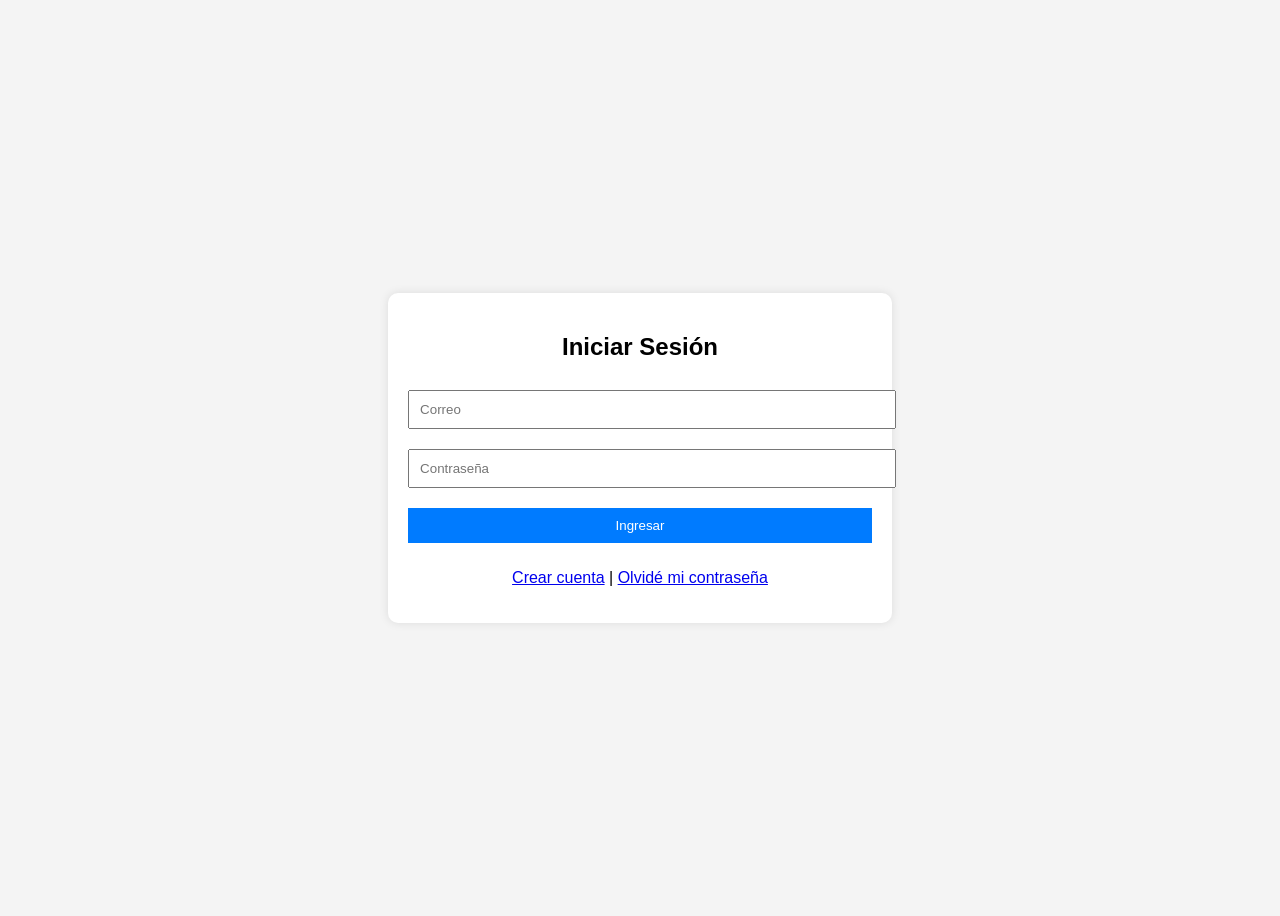
<file: index.html>
<!DOCTYPE html>
<html lang="es">
<head>
    <meta charset="UTF-8">
    <meta name="viewport" content="width=device-width, initial-scale=1.0">
    <title>Red Social - Login</title>
    <link rel="stylesheet" href="styles.css">
</head>
<body>
    <div class="container">
        <h2>Iniciar Sesión</h2>
        <form id="loginForm">
            <input type="email" id="email" placeholder="Correo" required>
            <input type="password" id="password" placeholder="Contraseña" required>
            <button type="submit">Ingresar</button>
        </form>
        <p><a href="register.html">Crear cuenta</a> | <a href="forgot-password.html">Olvidé mi contraseña</a></p>
    </div>
    <script src="script.js"></script>
</body>
</html>
</file>
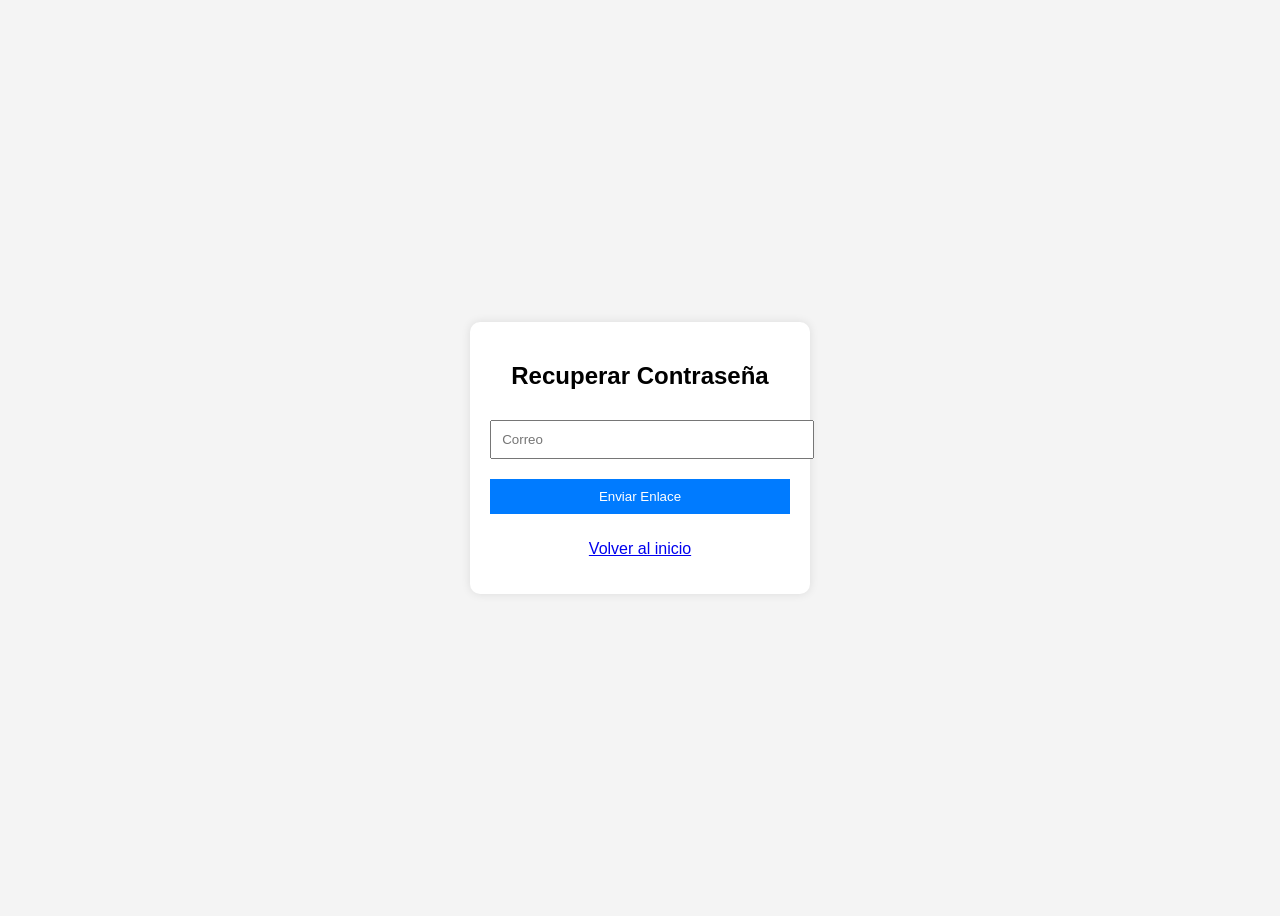
<file: forgot-password.html>
<!DOCTYPE html>
<html lang="es">
<head>
    <meta charset="UTF-8">
    <meta name="viewport" content="width=device-width, initial-scale=1.0">
    <title>Recuperar Contraseña</title>
    <link rel="stylesheet" href="styles.css">
</head>
<body>
    <div class="container">
        <h2>Recuperar Contraseña</h2>
        <form id="forgotPasswordForm">
            <input type="email" id="email" placeholder="Correo" required>
            <button type="submit">Enviar Enlace</button>
        </form>
        <p><a href="index.html">Volver al inicio</a></p>
    </div>
    <script src="forgot-password.js"></script>
</body>
</html>
</file>
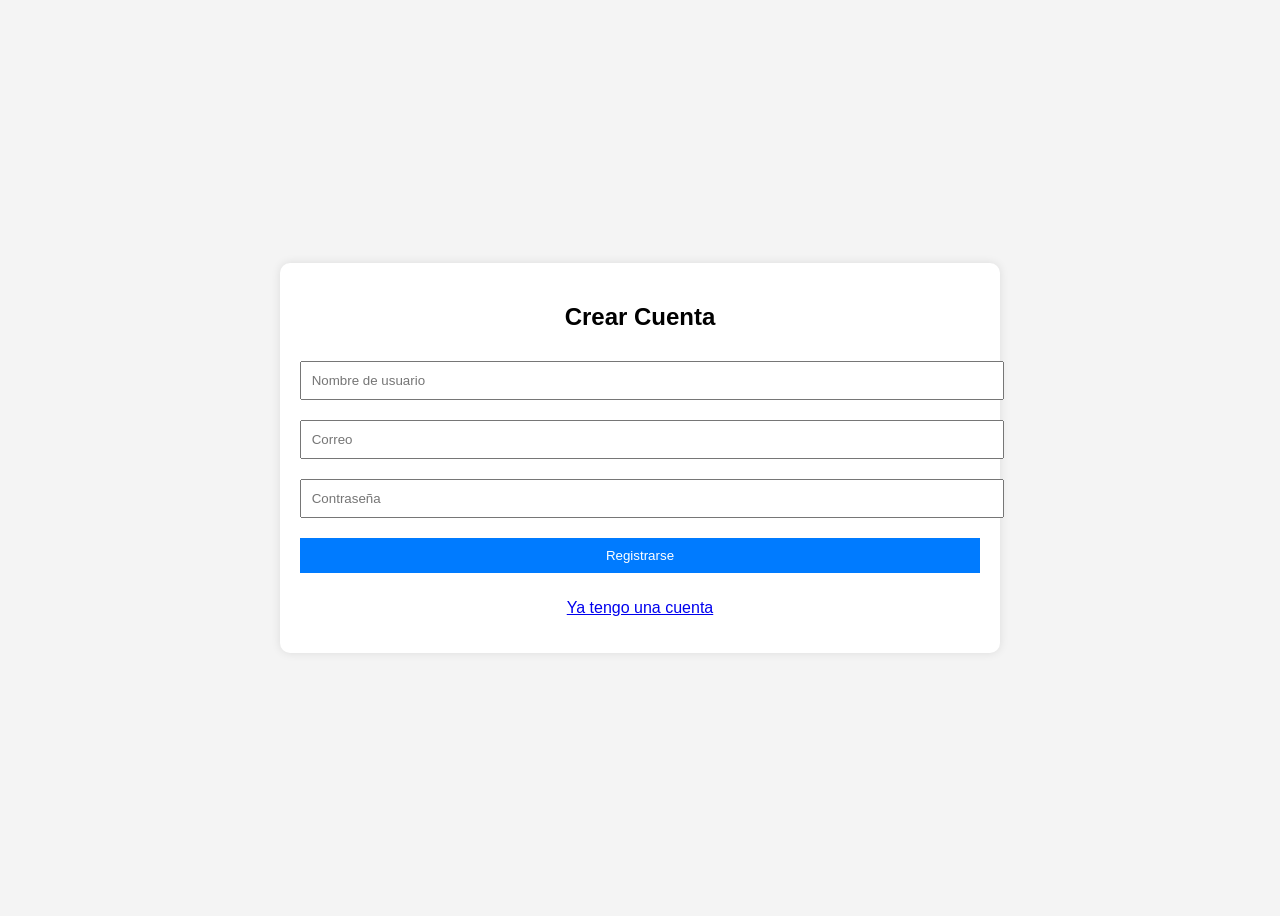
<file: register.html>
<!DOCTYPE html>
<html lang="es">
<head>
    <meta charset="UTF-8">
    <meta name="viewport" content="width=device-width, initial-scale=1.0">
    <title>Registro - Red Social</title>
    <link rel="stylesheet" href="styles.css">
</head>
<body>
    <div class="container">
        <h2>Crear Cuenta</h2>
        <form id="registerForm">
            <input type="text" id="username" placeholder="Nombre de usuario" required>
            <input type="email" id="email" placeholder="Correo" required>
            <input type="password" id="password" placeholder="Contraseña" required>
            <button type="submit">Registrarse</button>
        </form>
        <p><a href="index.html">Ya tengo una cuenta</a></p>
    </div>
    <script src="register.js"></script>
</body>
</html>
</file>
<file: styles.css>
body {
    font-family: Arial, sans-serif;
    display: flex;
    justify-content: center;
    align-items: center;
    height: 100vh;
    background-color: #f4f4f4;
}

.container {
    background: white;
    padding: 20px;
    border-radius: 10px;
    box-shadow: 0px 0px 10px rgba(0, 0, 0, 0.1);
    text-align: center;
}

input, button {
    width: 100%;
    padding: 10px;
    margin: 10px 0;
}

button {
    background-color: #007bff;
    color: white;
    border: none;
    cursor: pointer;
}

button:hover {
    background-color: #0056b3;
}
</file>
